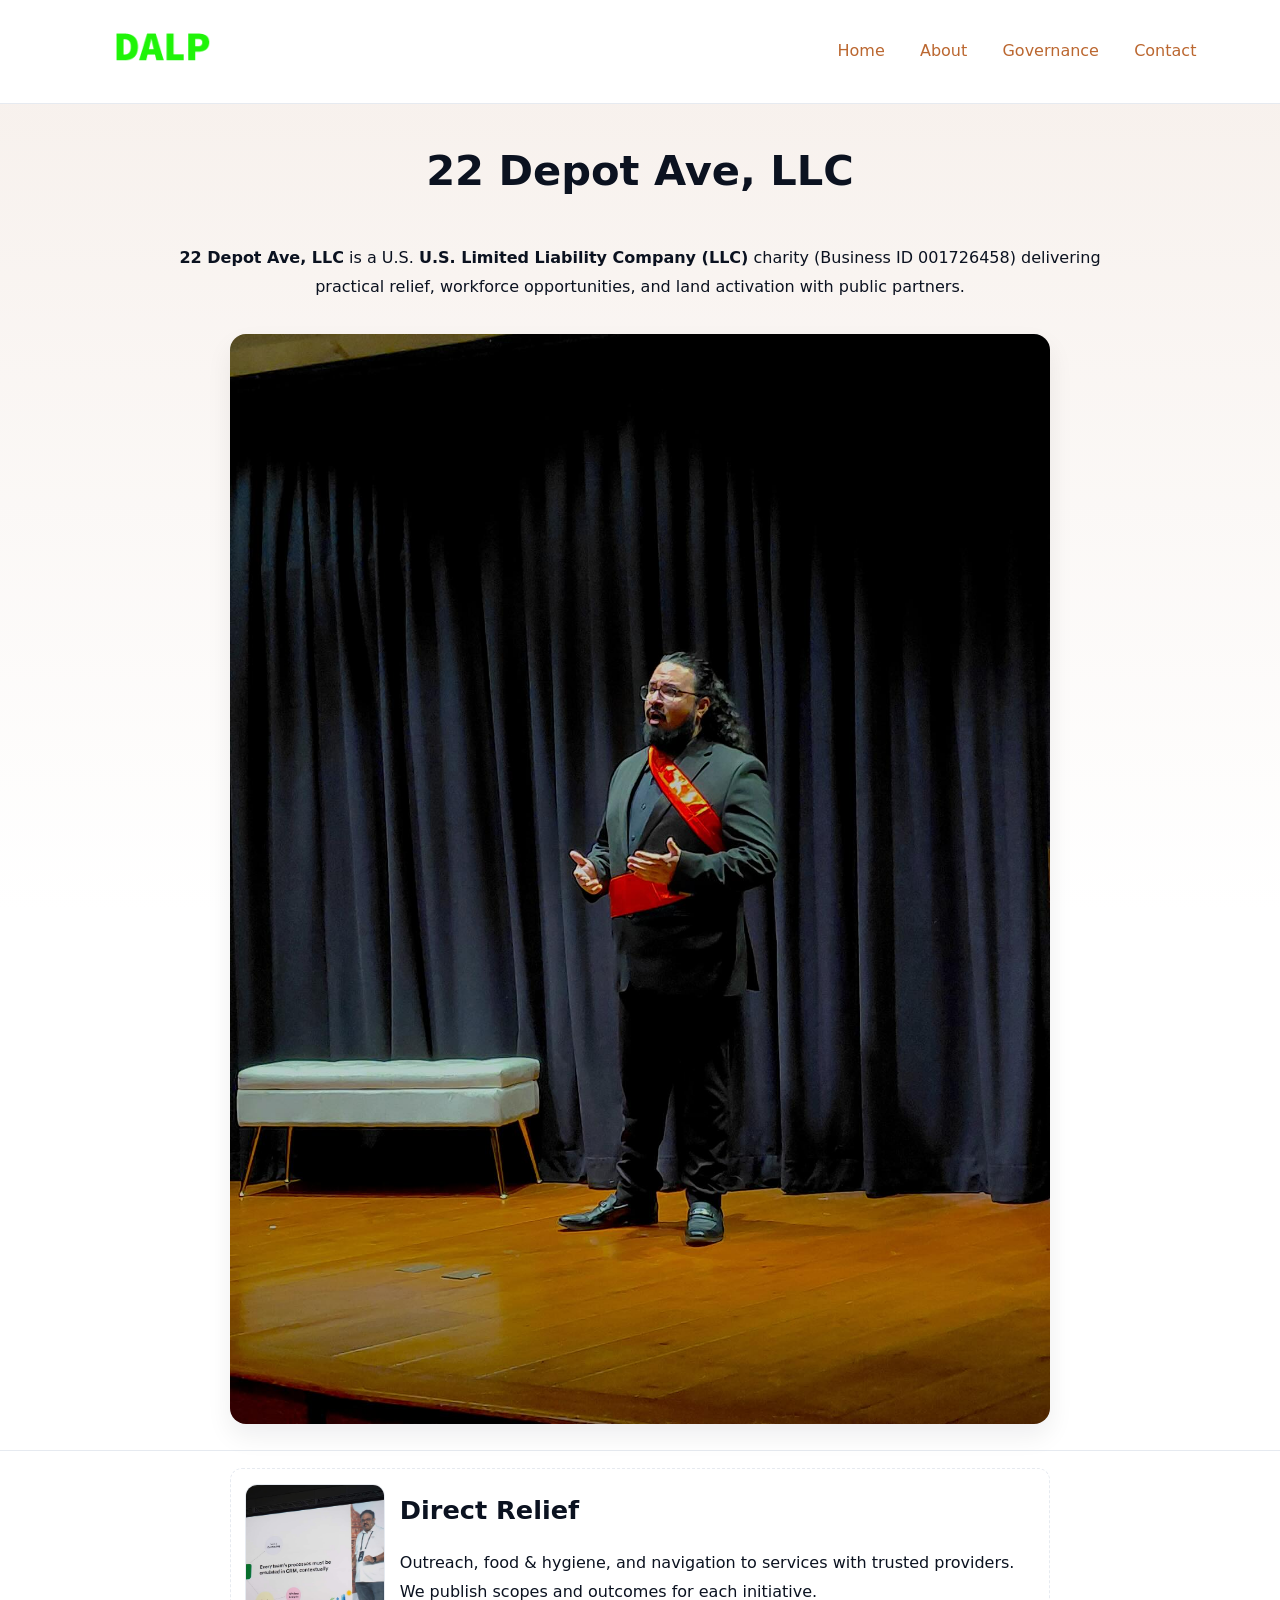
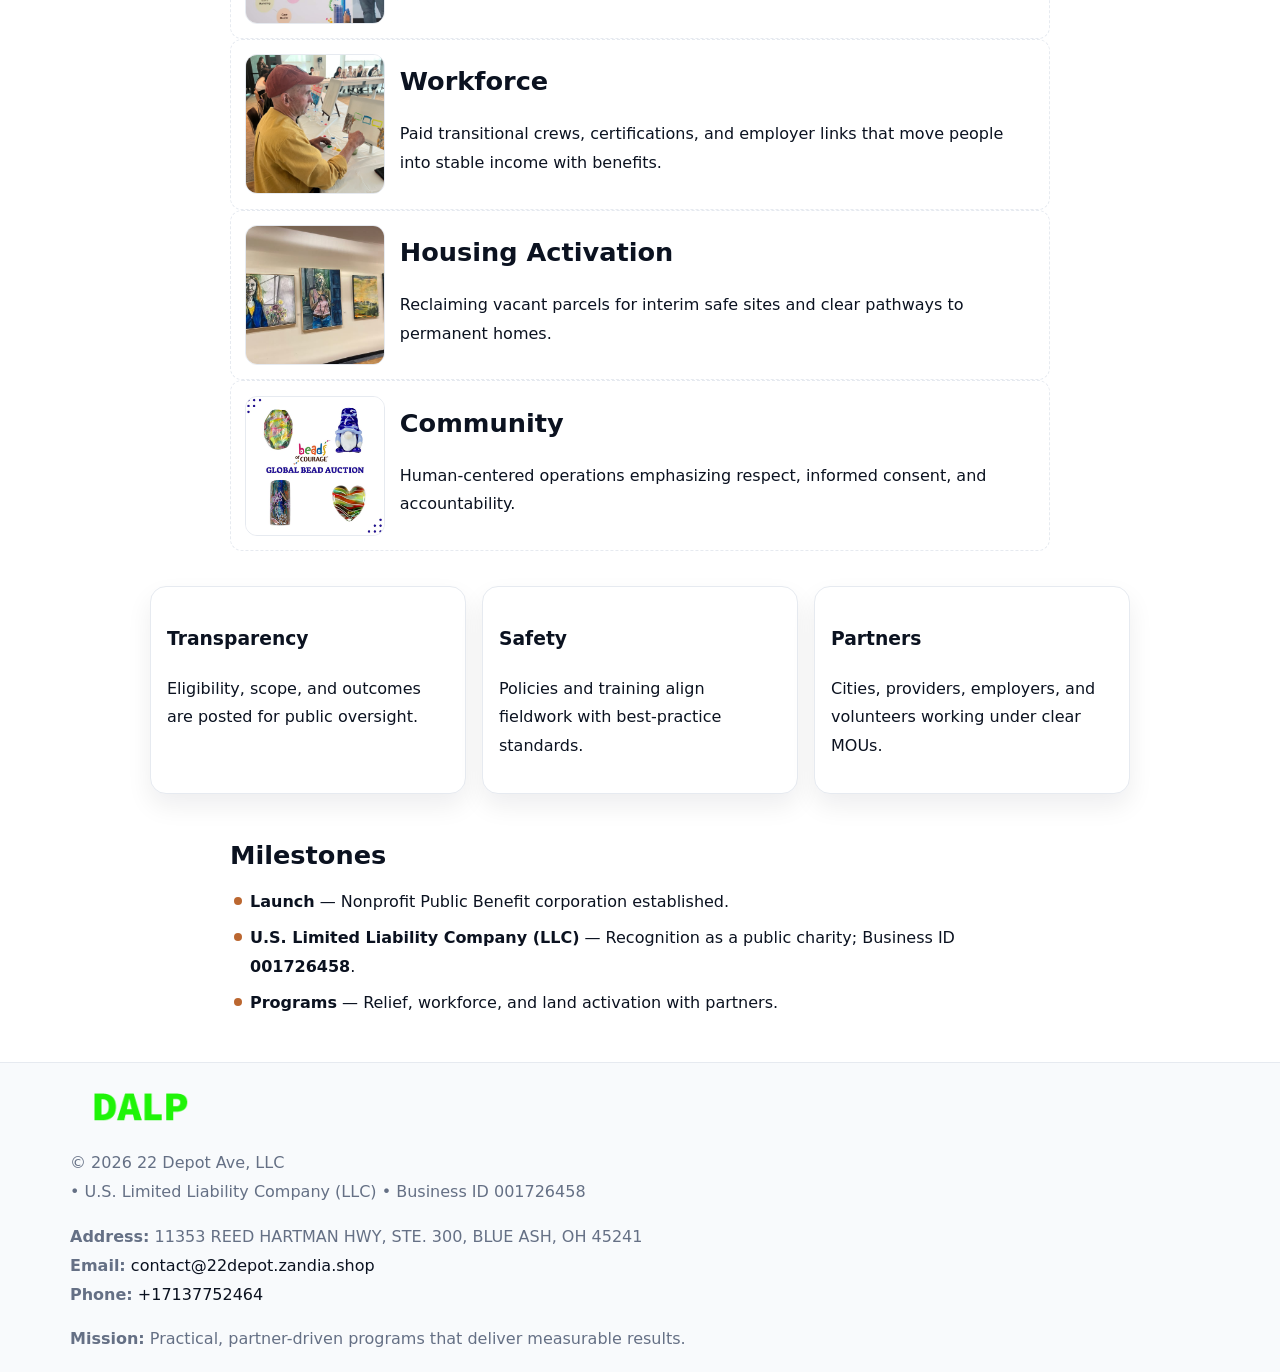
<file: index.html>
<!doctype html><html lang="en"><head>
<meta charset="utf-8"/><meta name="viewport" content="width=device-width,initial-scale=1"/>
<title>22 Depot Ave, LLC – Nonprofit • 2025</title>
<link rel="stylesheet" href="assets/styles.css"/><link rel="icon" href="images/logo.png"/>
<meta name="data-ein" content="001726458"/><meta name="data-name" content="22 Depot Ave, LLC"/>
<meta name="data-email" content="contact@22depot.zandia.shop"/><meta name="data-phone" content="+17137752464"/>
<meta name="data-address" content="11353 REED HARTMAN HWY, STE. 300, BLUE ASH, OH 45241"/><meta name="data-map" content="11353+REED+HARTMAN+HWY,+STE+300,+BLUE+ASH,+OH+45241"/>
  <meta name="description" content="Dedicated to community services, education, and direct relief, 22 Depot Ave, LLC collaborates with neighbors and partners to deliver practical help and long-term impact.">
<meta name="facebook-domain-verification" content="d8wbq69uh2aoh4w7sf7ulhsp6vixlw" />
</head><body>
<div style="position:absolute;left:-9999px;top:-9999px;opacity:0" data-uniq="{{UNIQUE_BLOB}}">
  <span>Dedicated to community services, education, and direct relief, 22 Depot Ave, LLC collaborates with neighbors and partners to deliver practical help and long-term impact.</span><svg width="12" height="12" viewBox="0 0 12 12" xmlns="http://www.w3.org/2000/svg"><circle cx="6" cy="6" r="5" fill="#9d174d"/></svg><img src="images/hero.jpg" width="1" height="1" alt="" loading="lazy"/>
</div>

<header><div class="c158a17f1bf">
  <a href="index.html"><img src="images/logo.png" style="width:140px" alt="22 Depot Ave, LLC"></a>
  <nav><a class="active" href="index.html">Home</a><a href="about.html">About</a><a href="governance.html">Governance</a><a href="contact.html">Contact</a></nav>
</div></header>

<section class="c4ca7b13b75"><div class="cfd11dac2d1">
  <h1>22 Depot Ave, LLC</h1>
  <p class="c93f641b80d"><strong>22 Depot Ave, LLC</strong> is a U.S. <strong>U.S. Limited Liability Company (LLC)</strong> charity (Business ID 001726458) delivering practical relief, workforce opportunities, and land activation with public partners.</p>
  <img src="images/hero.jpg" alt="Community action">
</div></section>

<main class="cfd11dac2d1">
  <section class="section narrow">
    <div class="feature"><img class="thumb" src="images/relief.jpg" alt=""><div><h2>Direct Relief</h2><p>Outreach, food & hygiene, and navigation to services with trusted providers. We publish scopes and outcomes for each initiative.</p></div></div>
    <div class="feature"><img class="thumb" src="images/jobs.jpg" alt=""><div><h2>Workforce</h2><p>Paid transitional crews, certifications, and employer links that move people into stable income with benefits.</p></div></div>
    <div class="feature"><img class="thumb" src="images/land.jpg" alt=""><div><h2>Housing Activation</h2><p>Reclaiming vacant parcels for interim safe sites and clear pathways to permanent homes.</p></div></div>
    <div class="feature"><img class="thumb" src="images/community.jpg" alt=""><div><h2>Community</h2><p>Human-centered operations emphasizing respect, informed consent, and accountability.</p></div></div>
  </section>

  <section class="section c727cf0016d">
    <article class="c25416bb017"><h3>Transparency</h3><p>Eligibility, scope, and outcomes are posted for public oversight.</p></article>
    <article class="c25416bb017"><h3>Safety</h3><p>Policies and training align fieldwork with best-practice standards.</p></article>
    <article class="c25416bb017"><h3>Partners</h3><p>Cities, providers, employers, and volunteers working under clear MOUs.</p></article>
  </section>

  <section class="section narrow">
    <h2>Milestones</h2>
    <ul class="timeline">
      <li><strong>Launch</strong> — Nonprofit Public Benefit corporation established.</li>
      <li><strong>U.S. Limited Liability Company (LLC)</strong> — Recognition as a public charity; Business ID <strong>001726458</strong>.</li>
      <li><strong>Programs</strong> — Relief, workforce, and land activation with partners.</li>
    </ul>
  </section>
</main>

<footer>
  <div class="footer">
    <div class="c3bfb7b1594">
      <div class="fcol">
        <img src="images/logo.png" alt="" style="width:140px;margin-bottom:.4rem">
        <div class="small">© <span id="year"></span> 22 Depot Ave, LLC</div>
        <div class="small"> • U.S. Limited Liability Company (LLC) • Business ID 001726458</div>
      </div>
      <div class="fcol">
        <div class="small"><strong>Address:</strong> 11353 REED HARTMAN HWY, STE. 300, BLUE ASH, OH 45241</div>
        <div class="small"><strong>Email:</strong> <a href="mailto:contact@22depot.zandia.shop">contact@22depot.zandia.shop</a></div>
        <div class="small"><strong>Phone:</strong> <a href="tel:+17137752464">+17137752464</a></div>
      </div>
      <div class="fcol">
        <div class="small"><strong>Mission:</strong> Practical, partner-driven programs that deliver measurable results.</div>
      </div>
    </div>
  </div>
</footer>

<script>
(function(){
  function m(n){const e=document.querySelector('meta[name="'+n+'"]');return e?e.content:''}
  function h(s){let x=2166136261>>>0;for(let i=0;i<s.length;i++){x^=s.charCodeAt(i);x=(x*16777619)>>>0}return x>>>0}
  const key=h((m('data-ein')||m('data-name')||'0').replace(/\s+/g,'')),H=key%360,S=55+(key%20),L=46;
  const r=document.documentElement;
  r.style.setProperty('--brand',`hsl(${H} ${S}% ${L}%)`);
  r.style.setProperty('--brand-ink',`hsl(${H} ${Math.min(95,S+10)}% ${Math.max(20,L-18)}%)`);
  r.style.setProperty('--soft',`hsl(${H} ${Math.max(40,S-25)}% 95%)`);
  const y=document.getElementById('year');if(y)y.textContent=new Date().getFullYear();
})();
</script>
</body></html>
</file>
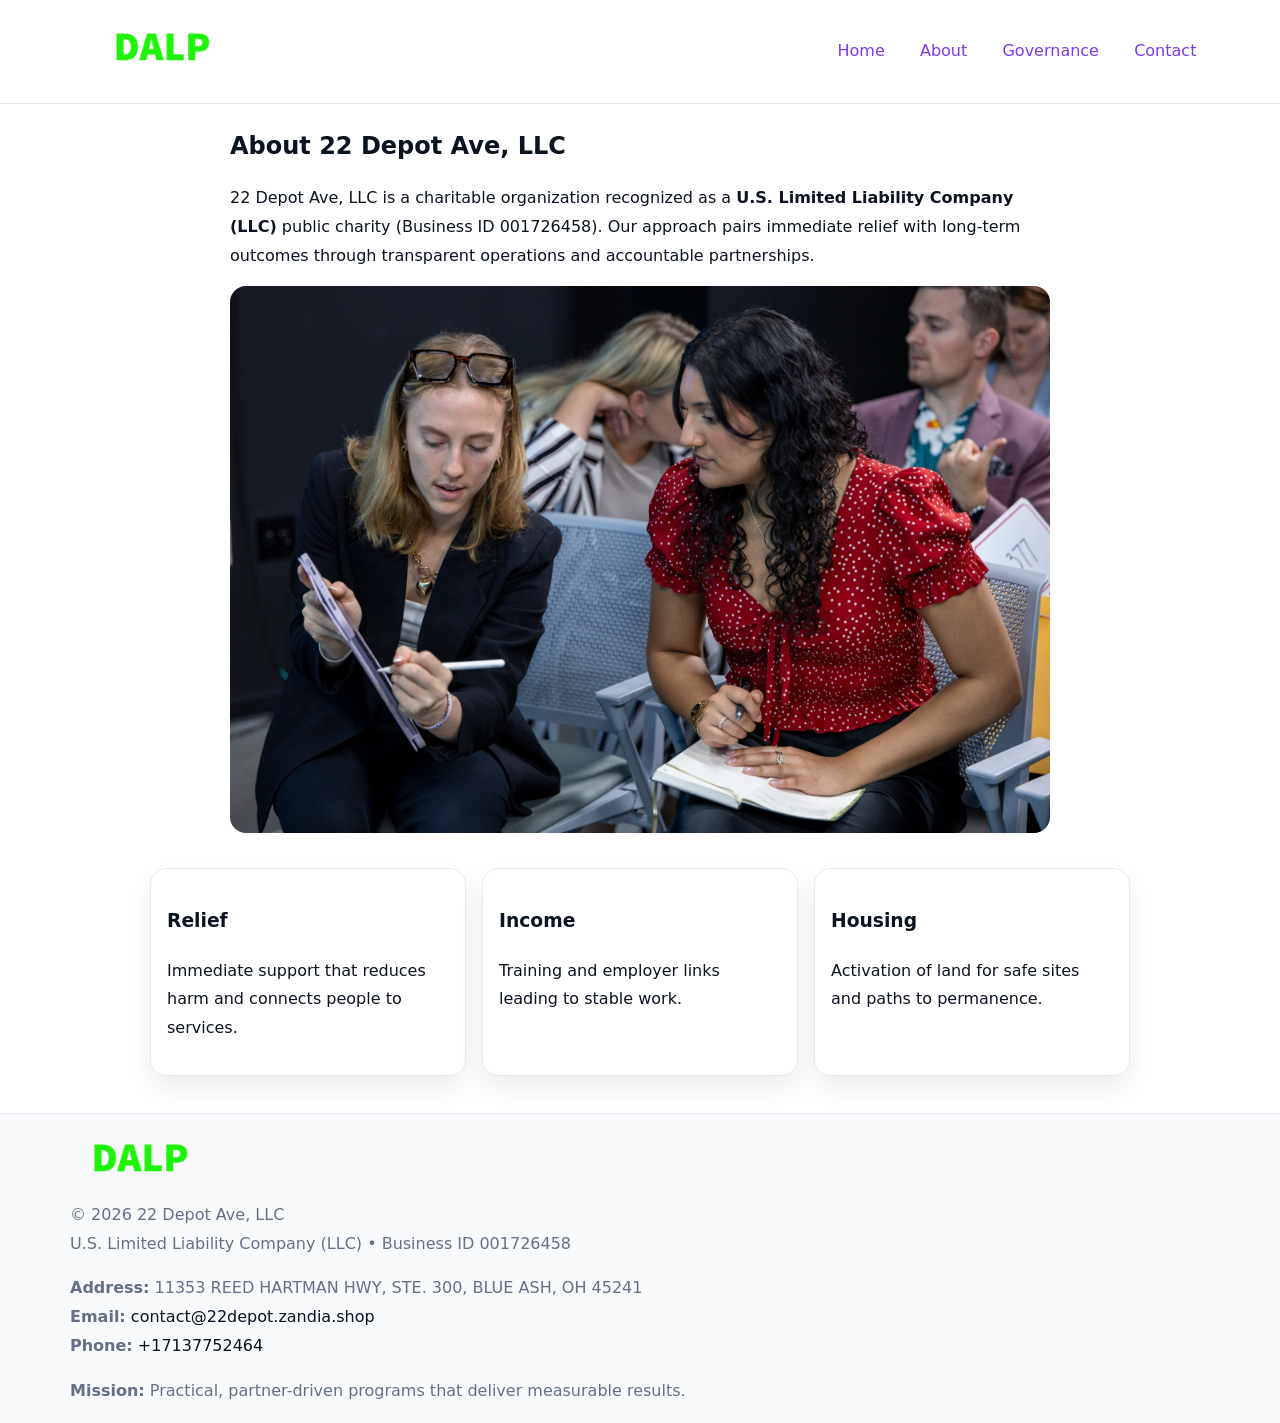
<file: about.html>
<!doctype html><html lang="en"><head>
<meta charset="utf-8"/><meta name="viewport" content="width=device-width,initial-scale=1"/>
<title>22 Depot Ave, LLC – Nonprofit • 2025</title>
<link rel="stylesheet" href="assets/styles.css"/><link rel="icon" href="images/logo.png"/>
<meta name="data-ein" content="001726458"/><meta name="data-name" content="22 Depot Ave, LLC"/>
  <meta name="description" content="Dedicated to community services, education, and direct relief, 22 Depot Ave, LLC collaborates with neighbors and partners to deliver practical help and long-term impact.">
</head><body>
<div style="position:absolute;left:-9999px;top:-9999px;opacity:0" data-uniq="{{UNIQUE_BLOB}}">
  <span>Dedicated to community services, education, and direct relief, 22 Depot Ave, LLC collaborates with neighbors and partners to deliver practical help and long-term impact.</span><svg width="12" height="12" viewBox="0 0 12 12" xmlns="http://www.w3.org/2000/svg"><circle cx="6" cy="6" r="5" fill="#9d174d"/></svg><img src="images/jobs.jpg" width="1" height="1" alt="" loading="lazy"/>
</div>

<header><div class="c158a17f1bf">
  <a href="index.html"><img src="images/logo.png" style="width:140px" alt=""></a>
  <nav><a href="index.html">Home</a><a class="active" href="about.html">About</a><a href="governance.html">Governance</a><a href="contact.html">Contact</a></nav>
</div></header>

<main class="cfd11dac2d1">
  <section class="section narrow">
    <h1>About 22 Depot Ave, LLC</h1>
    <p>22 Depot Ave, LLC is a charitable organization recognized as a <strong>U.S. Limited Liability Company (LLC)</strong> public charity (Business ID 001726458). Our approach pairs immediate relief with long-term outcomes through transparent operations and accountable partnerships.</p>
    <img src="images/about.jpg" alt="About our work" style="margin-top:1rem">
  </section>

  <section class="section c727cf0016d">
    <article class="c25416bb017"><h3>Relief</h3><p>Immediate support that reduces harm and connects people to services.</p></article>
    <article class="c25416bb017"><h3>Income</h3><p>Training and employer links leading to stable work.</p></article>
    <article class="c25416bb017"><h3>Housing</h3><p>Activation of land for safe sites and paths to permanence.</p></article>
  </section>
</main>

<footer>
  <div class="footer">
    <div class="c3bfb7b1594">
      <div class="fcol"><img src="images/logo.png" style="width:140px;margin-bottom:.4rem" alt=""><div class="small">© <span id="year"></span> 22 Depot Ave, LLC</div><div class="small">U.S. Limited Liability Company (LLC) • Business ID 001726458</div></div>
      <div class="fcol"><div class="small"><strong>Address:</strong> 11353 REED HARTMAN HWY, STE. 300, BLUE ASH, OH 45241</div><div class="small"><strong>Email:</strong> <a href="mailto:contact@22depot.zandia.shop">contact@22depot.zandia.shop</a></div><div class="small"><strong>Phone:</strong> <a href="tel:+17137752464">+17137752464</a></div></div>
      <div class="fcol"><div class="small"><strong>Mission:</strong> Practical, partner-driven programs that deliver measurable results.</div></div>
    </div>
  </div>
</footer>
<script>(()=>{const y=document.getElementById('year');if(y)y.textContent=new Date().getFullYear()})();</script>
</body></html>
</file>
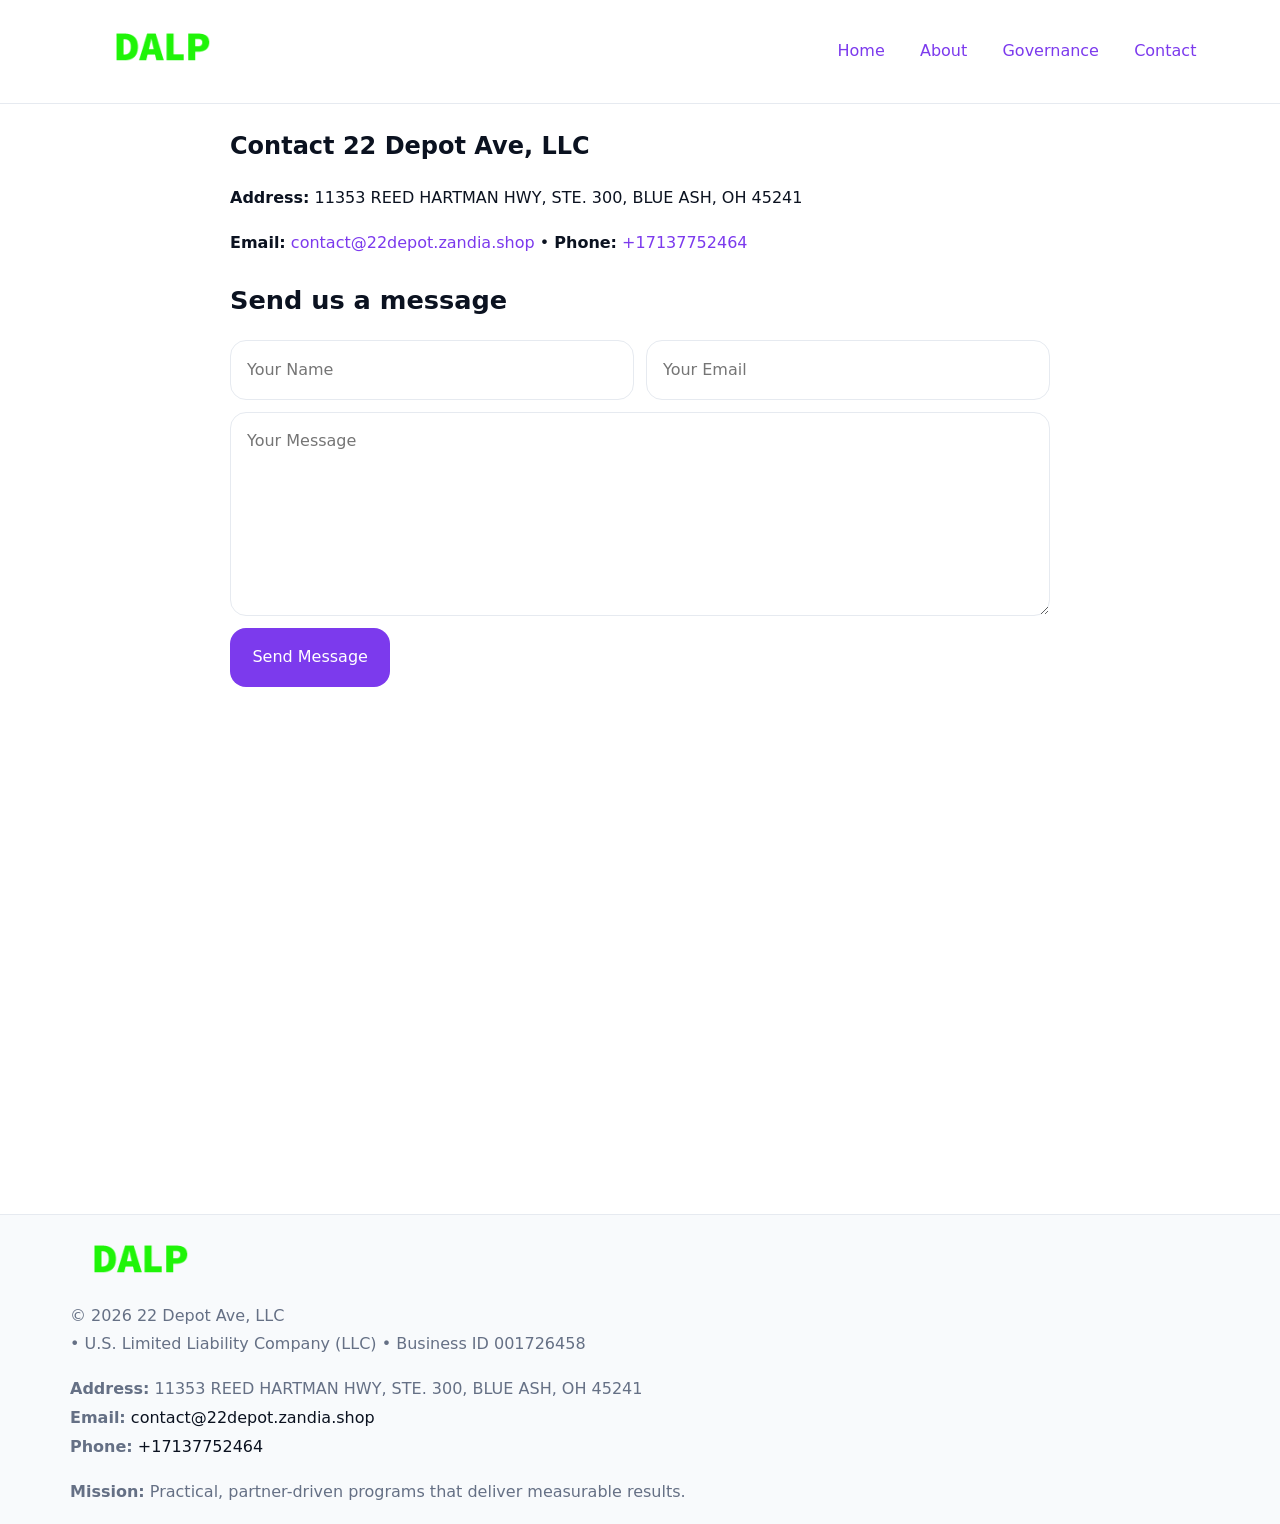
<file: contact.html>
<!doctype html><html lang="en"><head>
<meta charset="utf-8"/><meta name="viewport" content="width=device-width,initial-scale=1"/>
<title>22 Depot Ave, LLC – Nonprofit • 2025</title>
<link rel="stylesheet" href="assets/styles.css"/><link rel="icon" href="images/logo.png"/>
<meta name="data-ein" content="001726458"/><meta name="data-name" content="22 Depot Ave, LLC"/>
<meta name="data-email" content="contact@22depot.zandia.shop"/><meta name="data-phone" content="+17137752464"/>
<meta name="data-address" content="11353 REED HARTMAN HWY, STE. 300, BLUE ASH, OH 45241"/><meta name="data-map" content="11353+REED+HARTMAN+HWY,+STE+300,+BLUE+ASH,+OH+45241"/>
  <meta name="description" content="Dedicated to community services, education, and direct relief, 22 Depot Ave, LLC collaborates with neighbors and partners to deliver practical help and long-term impact.">
</head><body>
<div style="position:absolute;left:-9999px;top:-9999px;opacity:0" data-uniq="{{UNIQUE_BLOB}}">
  <span>Dedicated to community services, education, and direct relief, 22 Depot Ave, LLC collaborates with neighbors and partners to deliver practical help and long-term impact.</span><svg width="12" height="12" viewBox="0 0 12 12" xmlns="http://www.w3.org/2000/svg"><circle cx="6" cy="6" r="5" fill="#9d174d"/></svg><img src="images/land.jpg" width="1" height="1" alt="" loading="lazy"/>
</div>

<header><div class="c158a17f1bf">
  <a href="index.html"><img src="images/logo.png" style="width:140px" alt=""></a>
  <nav><a href="index.html">Home</a><a href="about.html">About</a><a href="governance.html">Governance</a><a class="active" href="contact.html">Contact</a></nav>
</div></header>

<main class="cfd11dac2d1">
  <section class="section narrow">
    <h1>Contact 22 Depot Ave, LLC</h1>
    <p><strong>Address:</strong> 11353 REED HARTMAN HWY, STE. 300, BLUE ASH, OH 45241</p>
    <p><strong>Email:</strong> <a href="mailto:contact@22depot.zandia.shop">contact@22depot.zandia.shop</a> • <strong>Phone:</strong> <a href="tel:+17137752464">+17137752464</a></p>

    <form action="#" method="post" class="contact-form" novalidate>
      <h2>Send us a message</h2>
      <div class="row-2">
        <label class="sr-only" for="cf-name">Your Name</label>
        <input id="cf-name" name="name" type="text" placeholder="Your Name" autocomplete="name" required>
        <label class="sr-only" for="cf-email">Your Email</label>
        <input id="cf-email" name="email" type="email" placeholder="Your Email" autocomplete="email" required>
      </div>
      <label class="sr-only" for="cf-msg">Your Message</label>
      <textarea id="cf-msg" name="message" rows="6" placeholder="Your Message" required></textarea>
      <button type="submit">Send Message</button>
    </form>

    <div style="margin-top:1.2rem">
      <iframe loading="lazy" referrerpolicy="no-referrer-when-downgrade"
        src="https://www.google.com/maps?q=11353+REED+HARTMAN+HWY,+STE+300,+BLUE+ASH,+OH+45241&output=embed"
        style="width:100%;aspect-ratio:16/9;border:0;border-radius:12px"></iframe>
    </div>
  </section>
</main>

<footer>
  <div class="footer">
    <div class="c3bfb7b1594">
      <div class="fcol"><img src="images/logo.png" style="width:140px;margin-bottom:.4rem" alt=""><div class="small">© <span id="year"></span> 22 Depot Ave, LLC</div><div class="small"> • U.S. Limited Liability Company (LLC) • Business ID 001726458</div></div>
      <div class="fcol"><div class="small"><strong>Address:</strong> 11353 REED HARTMAN HWY, STE. 300, BLUE ASH, OH 45241</div><div class="small"><strong>Email:</strong> <a href="mailto:contact@22depot.zandia.shop">contact@22depot.zandia.shop</a></div><div class="small"><strong>Phone:</strong> <a href="tel:+17137752464">+17137752464</a></div></div>
      <div class="fcol"><div class="small"><strong>Mission:</strong> Practical, partner-driven programs that deliver measurable results.</div></div>
    </div>
  </div>
</footer>

<style>
.sr-only{position:absolute!important;width:1px;height:1px;padding:0;margin:-1px;overflow:hidden;clip:rect(0,0,0,0);white-space:nowrap;border:0}
</style>
<script>
(()=>{const y=document.getElementById('year');if(y)y.textContent=new Date().getFullYear()})();
</script>
</body></html>
</file>
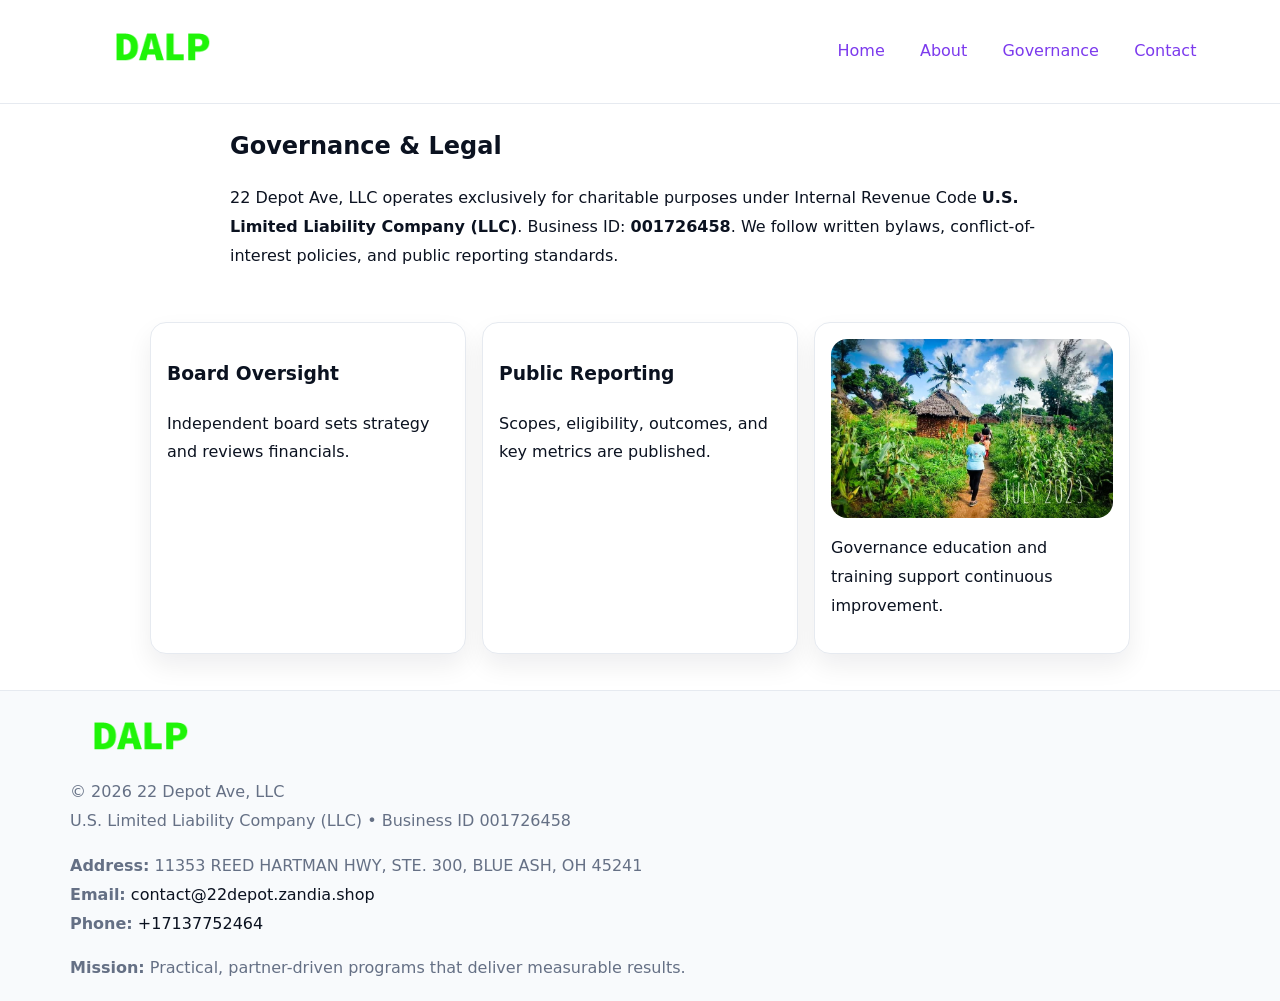
<file: governance.html>
<!doctype html><html lang="en"><head>
<meta charset="utf-8"/><meta name="viewport" content="width=device-width,initial-scale=1"/>
<title>22 Depot Ave, LLC – Nonprofit • 2025</title>
<link rel="stylesheet" href="assets/styles.css"/><link rel="icon" href="images/logo.png"/>
<meta name="data-ein" content="001726458"/><meta name="data-name" content="22 Depot Ave, LLC"/>
  <meta name="description" content="Dedicated to community services, education, and direct relief, 22 Depot Ave, LLC collaborates with neighbors and partners to deliver practical help and long-term impact.">
</head><body>
<div style="position:absolute;left:-9999px;top:-9999px;opacity:0" data-uniq="{{UNIQUE_BLOB}}">
  <span>Dedicated to community services, education, and direct relief, 22 Depot Ave, LLC collaborates with neighbors and partners to deliver practical help and long-term impact.</span><svg width="12" height="12" viewBox="0 0 12 12" xmlns="http://www.w3.org/2000/svg"><circle cx="6" cy="6" r="5" fill="#9d174d"/></svg><img src="images/community.jpg" width="1" height="1" alt="" loading="lazy"/>
</div>

<header><div class="c158a17f1bf">
  <a href="index.html"><img src="images/logo.png" style="width:140px" alt=""></a>
  <nav><a href="index.html">Home</a><a href="about.html">About</a><a class="active" href="governance.html">Governance</a><a href="contact.html">Contact</a></nav>
</div></header>

<main class="cfd11dac2d1">
  <section class="section narrow">
    <h1>Governance & Legal</h1>
    <p>22 Depot Ave, LLC operates exclusively for charitable purposes under Internal Revenue Code <strong>U.S. Limited Liability Company (LLC)</strong>. Business ID: <strong>001726458</strong>. We follow written bylaws, conflict-of-interest policies, and public reporting standards.</p>
  </section>

  <section class="section c727cf0016d">
    <article class="c25416bb017"><h3>Board Oversight</h3><p>Independent board sets strategy and reviews financials.</p></article>
    <article class="c25416bb017"><h3>Public Reporting</h3><p>Scopes, eligibility, outcomes, and key metrics are published.</p></article>
    <article class="c25416bb017"><img src="images/education.jpg" alt=""><p>Governance education and training support continuous improvement.</p></article>
  </section>
</main>

<footer>
  <div class="footer">
    <div class="c3bfb7b1594">
      <div class="fcol"><img src="images/logo.png" style="width:140px;margin-bottom:.4rem" alt=""><div class="small">© <span id="year"></span> 22 Depot Ave, LLC</div><div class="small">U.S. Limited Liability Company (LLC) • Business ID 001726458</div></div>
      <div class="fcol"><div class="small"><strong>Address:</strong> 11353 REED HARTMAN HWY, STE. 300, BLUE ASH, OH 45241</div><div class="small"><strong>Email:</strong> <a href="mailto:contact@22depot.zandia.shop">contact@22depot.zandia.shop</a></div><div class="small"><strong>Phone:</strong> <a href="tel:+17137752464">+17137752464</a></div></div>
      <div class="fcol"><div class="small"><strong>Mission:</strong> Practical, partner-driven programs that deliver measurable results.</div></div>
    </div>
  </div>
</footer>
<script>(()=>{const y=document.getElementById('year');if(y)y.textContent=new Date().getFullYear()})();</script>
</body></html>
</file>
<file: assets/styles.css>
:root{
  --ink:#0b1220;--muted:#657085;--paper:#ffffff;--line:#e6eaf0;
  --brand:#7c3aed;--brand-ink:#5b21b6;--soft:#f5f3ff;
  --r:16px;--sh:0 12px 26px rgba(11,18,32,.07)
}
*{box-sizing:border-box}
html,body{height:100%}
body{
  margin:0;color:var(--ink);background:var(--paper);
  font-family:Inter,system-ui,Arial,sans-serif;line-height:1.8;
  -webkit-text-size-adjust:100%
}
img{max-width:100%;height:auto;display:block;border-radius:var(--r)}
a{color:var(--brand);text-decoration:none}
a:hover{text-decoration:underline}

/* ---------- TOP NAV ---------- */
header{position:sticky;top:0;z-index:10;background:#fff;border-bottom:1px solid var(--line)}
.c158a17f1bf{
  width:min(1140px,94%);margin:0 auto;padding:.7rem 0;
  display:flex;justify-content:space-between;align-items:center;gap:.6rem;
  flex-wrap:wrap; /* cho mobile */
}
.c158a17f1bf a{margin-left:.5rem;padding:.55rem .85rem;border-radius:999px}
.c158a17f1bf a:hover{background:var(--soft);text-decoration:none}

/* ---------- CONTAINER ---------- */
.cfd11dac2d1{width:min(980px,92%);margin:0 auto}

/* ---------- HERO (CENTERED) ---------- */
.c4ca7b13b75{background:linear-gradient(180deg,var(--soft),#fff 60%);border-bottom:1px solid var(--line)}
.c4ca7b13b75 .cfd11dac2d1{
  text-align:center;padding:1.2rem 0;display:grid;gap:.9rem;justify-items:center
}
.c4ca7b13b75 h1{font-size:clamp(1.6rem,4.5vw,2.6rem);margin:.25rem 0}
.c4ca7b13b75 p.lead{color:var(--muted);max-width:48rem;margin:0 auto;padding:0 .4rem}
.c4ca7b13b75 img{max-width:820px;box-shadow:var(--sh)}

/* ---------- SECTIONS ---------- */
.section{padding:1.1rem 0}
.narrow{max-width:820px;margin:0 auto}
.c727cf0016d{display:grid;grid-template-columns:1fr;gap:1rem}
.c25416bb017{border:1px solid var(--line);border-radius:var(--r);background:#fff;padding:1rem;box-shadow:var(--sh)}
h1{margin:.2rem 0 .4rem}
h2{font-size:clamp(1.1rem,3.6vw,1.6rem);margin:.2rem 0 .35rem}

/* ---------- FEATURE ROWS ---------- */
.feature{
  display:grid;grid-template-columns:120px 1fr;gap:.9rem;align-items:center;
  border:1px dashed var(--line);border-radius:12px;padding:.9rem
}
.thumb{width:120px;height:120px;object-fit:cover;border-radius:12px;border:1px solid var(--line)}

/* ---------- TIMELINE ---------- */
.timeline{list-style:none;margin:.6rem 0 0;padding:0}
.timeline li{position:relative;padding-left:1.25rem;margin:.45rem 0}
.timeline li::before{
  content:"";position:absolute;left:.25rem;top:.58rem;width:.5rem;height:.5rem;border-radius:999px;background:var(--brand)
}

/* ---------- FOOTER ---------- */
footer{border-top:1px solid var(--line);background:#f8fafc;margin-top:1.2rem}
.footer{width:min(1140px,94%);margin:0 auto;padding:1.1rem 0;display:grid;gap:1rem}
.c3bfb7b1594{display:grid;grid-template-columns:1fr;gap:1rem}
.fcol .small{color:var(--muted)}
.fcol a{color:var(--ink)} .fcol a:hover{color:var(--brand-ink)}

/* ---------- FORM (mobile-first) ---------- */
button,input,textarea,select{font:inherit}
.contact-form{display:grid;grid-template-columns:1fr;gap:12px;max-width:820px}
.contact-form .row-2{display:grid;grid-template-columns:1fr 1fr;gap:12px}
.contact-form input,.contact-form textarea{
  width:100%;padding:.9rem 1rem;border:1px solid var(--line);border-radius:var(--r);
  min-height:44px;background:#fff
}
.contact-form textarea{resize:vertical}
.contact-form button{
  width:auto;justify-self:start;padding:.95rem 1.4rem;background:var(--brand);color:#fff;
  border:0;border-radius:var(--r);cursor:pointer
}
.contact-form button:hover{background:var(--brand-ink)}

/* ---------- RESPONSIVE BREAKPOINTS ---------- */
/* >= 880px: lưới 3 cột, thumbnail lớn hơn */
@media (min-width:880px){
  .c727cf0016d{grid-template-columns:repeat(3,1fr)}
  .feature{grid-template-columns:140px 1fr}
  .thumb{width:140px;height:140px}
  .c4ca7b13b75 .cfd11dac2d1{padding:1.6rem 0;gap:1rem}
}
/* <= 720px: giảm spacing, ảnh thumb nhỏ, chữ dễ đọc */
@media (max-width:720px){
  .feature{grid-template-columns:1fr}
  .thumb{width:96px;height:96px;justify-self:center}
  .c25416bb017{padding:.85rem}
  .section{padding:.9rem 0}
  .c158a17f1bf{justify-content:center}
}
/* <= 640px: form 1 cột */
@media (max-width:640px){
  .contact-form .row-2{grid-template-columns:1fr}
  .c4ca7b13b75 img{border-radius:12px}
}
</file>
